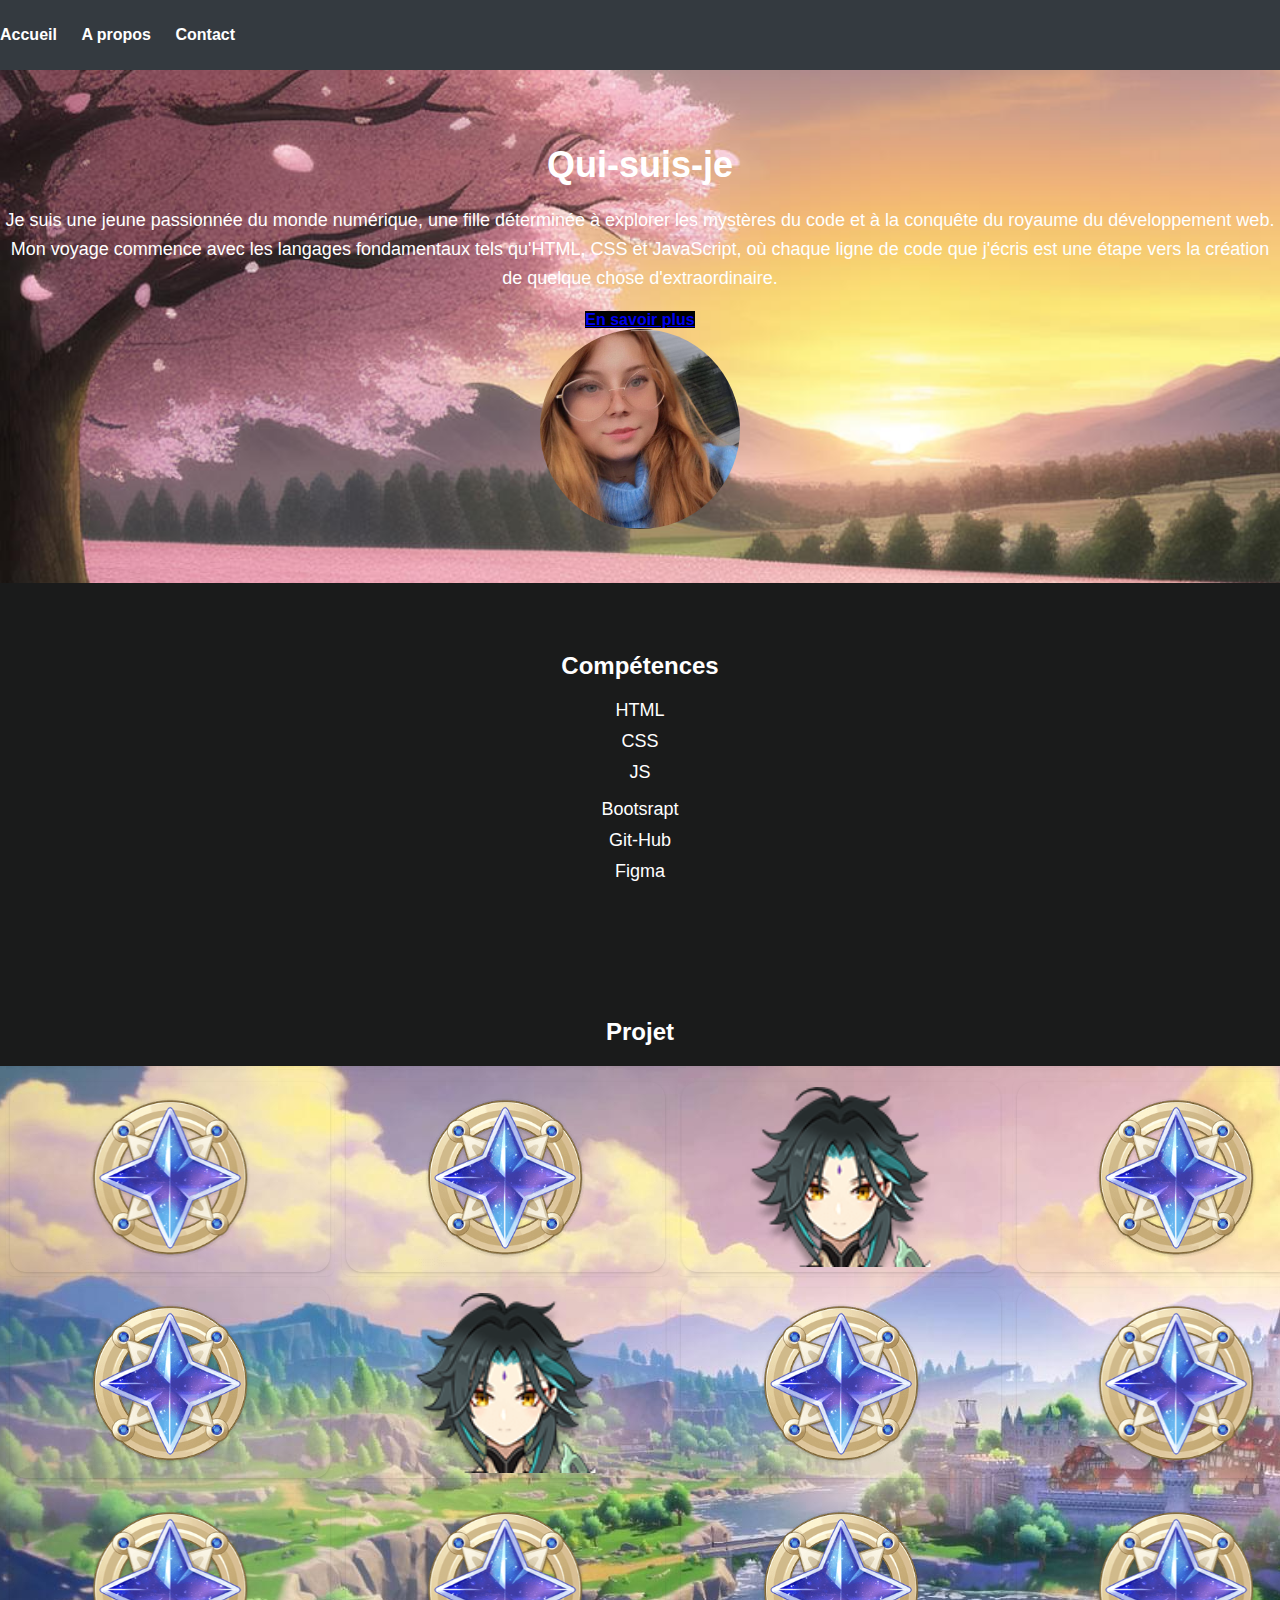
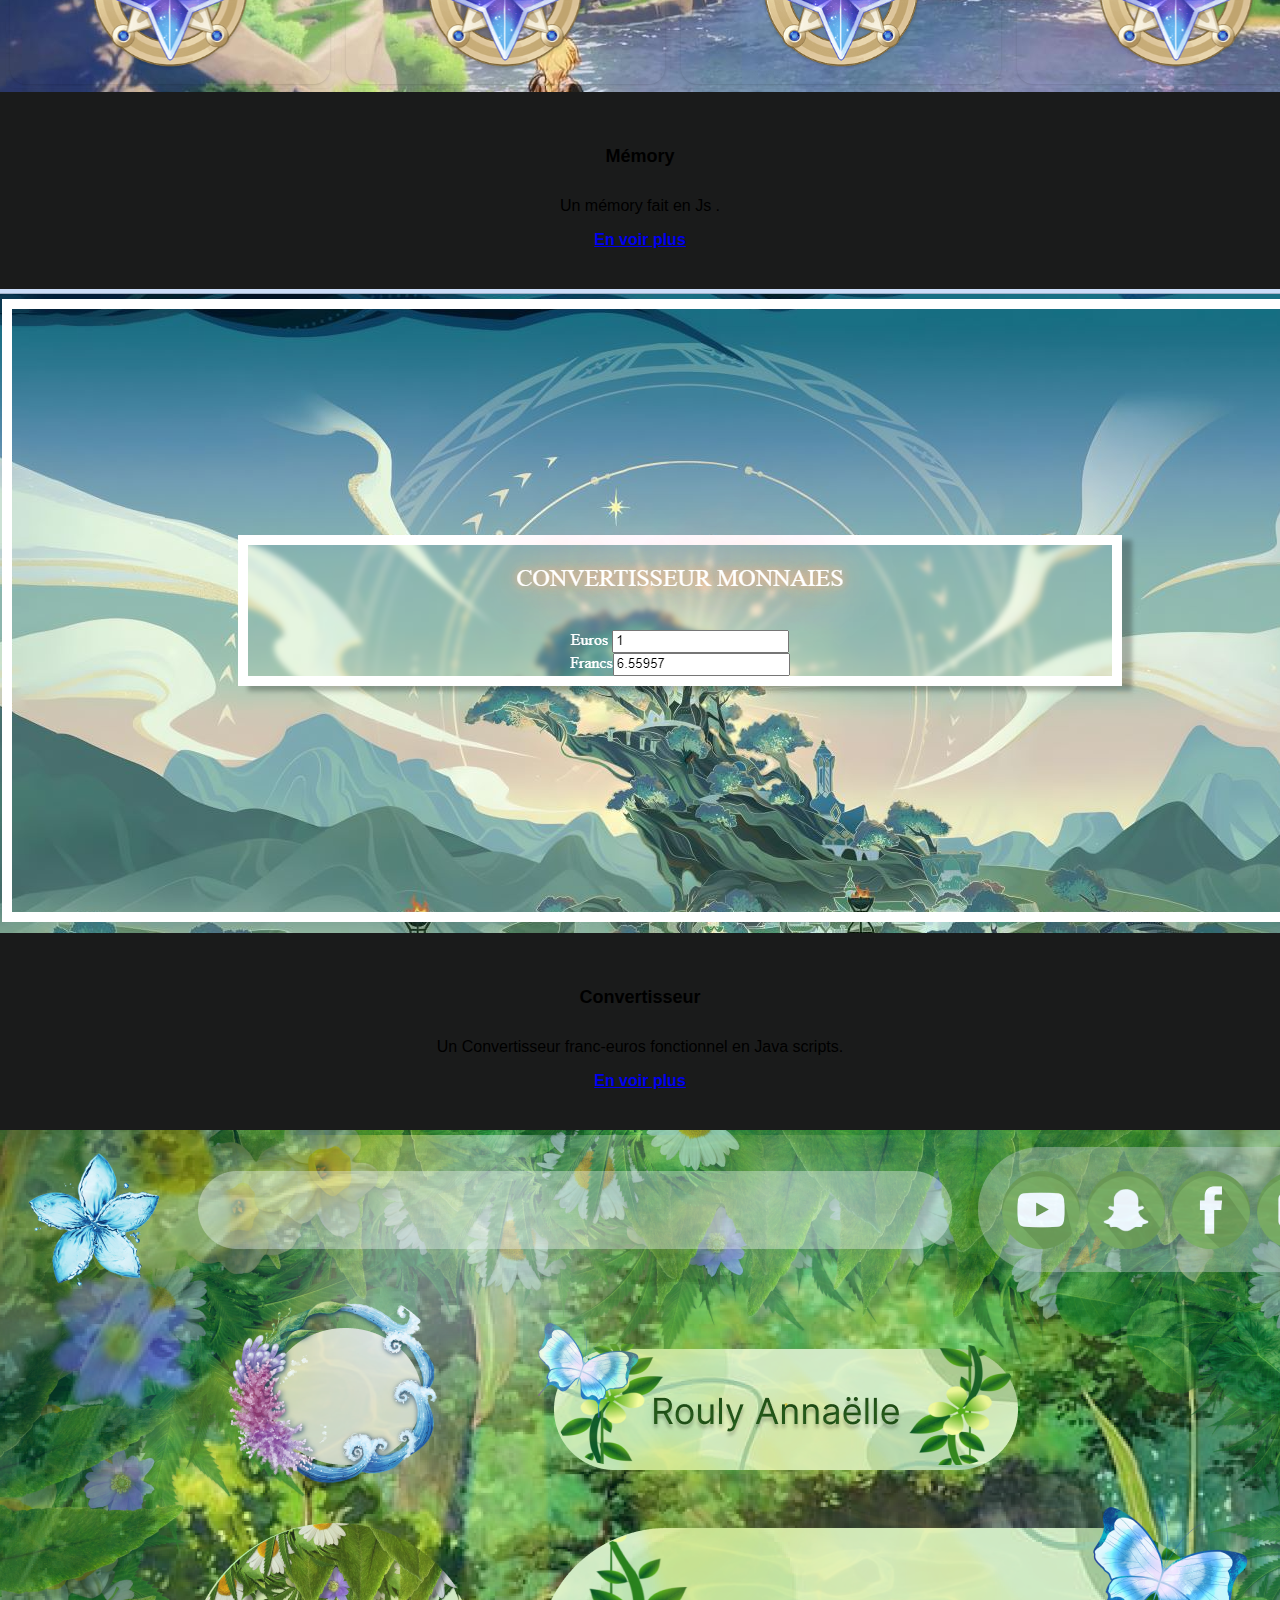
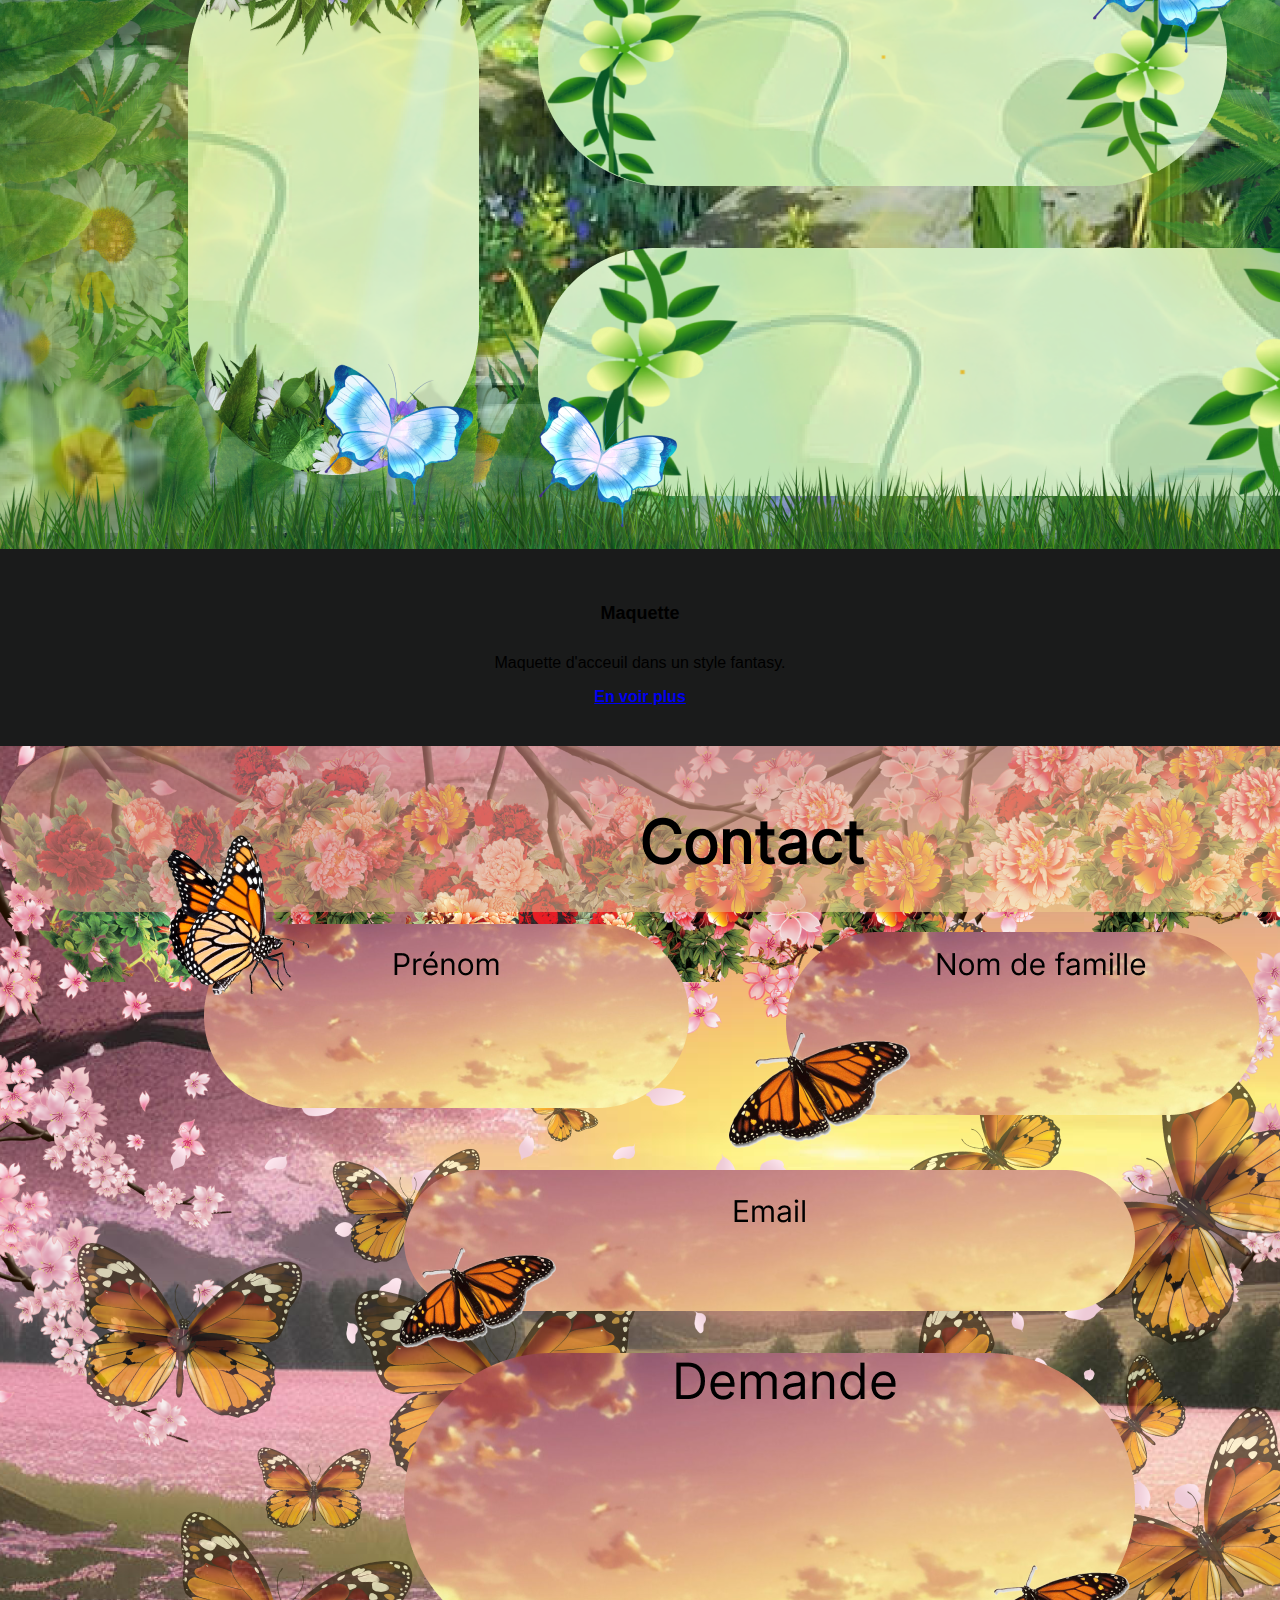
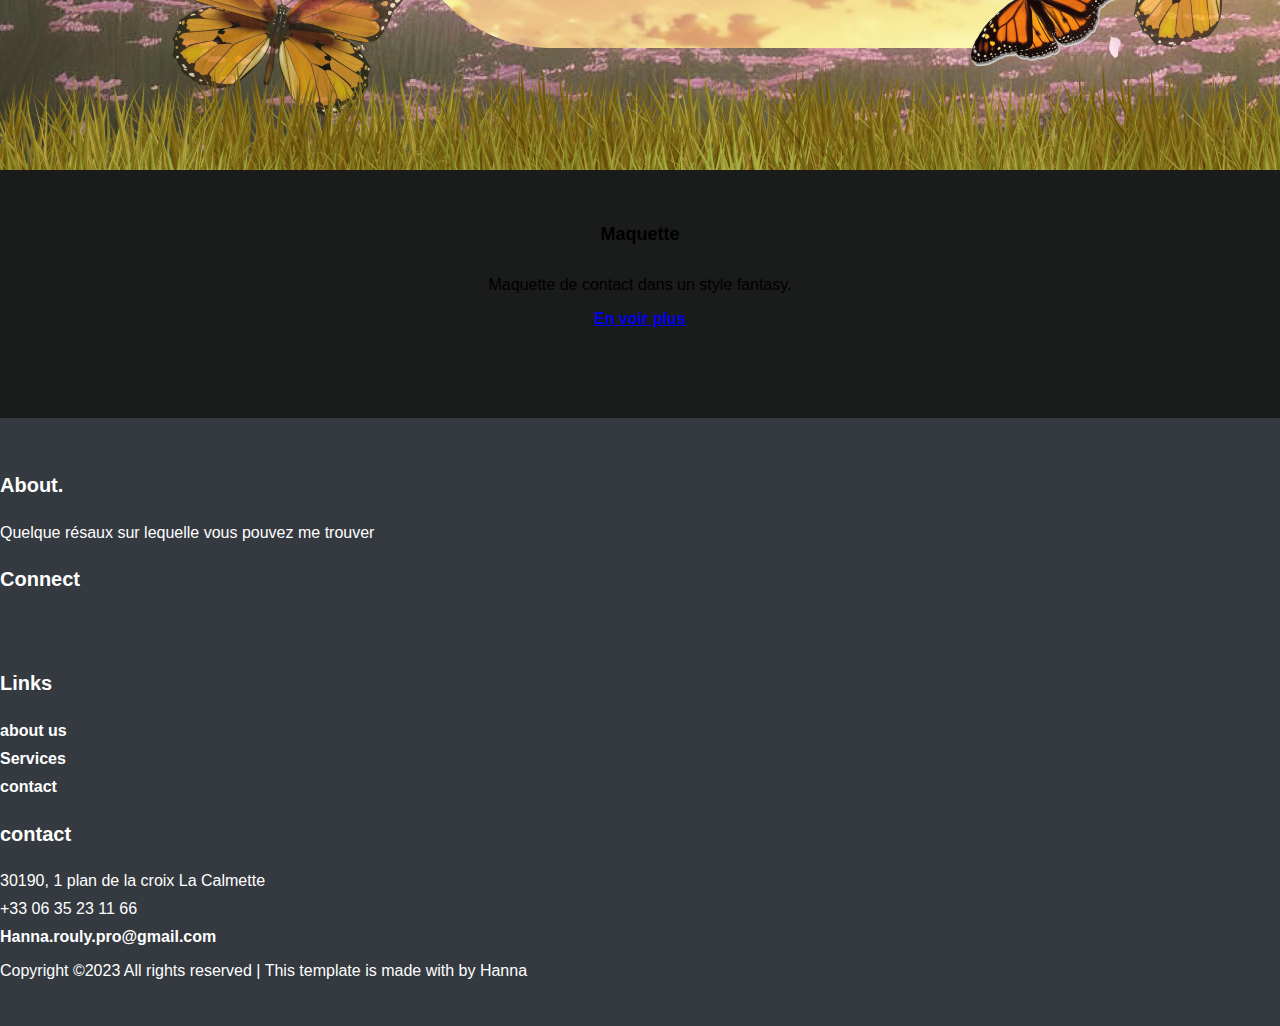
<file: acceuil/index.html>
<!DOCTYPE html>
<html lang="en">
<head>
    <meta charset="UTF-8">
    <meta name="viewport" content="width=device-width, initial-scale=1.0">
    <link rel="stylesheet" href="https://cdnjs.cloudflare.com/ajax/libs/bootstrap/5.0.1/css/bootstrap.min.css" integrity="sha512-Ez0cGzNzHR1tYAv56860NLspgUGuQw16GiOOp/I2LuTmpSK9xDXlgJz3XN4cnpXWDmkNBKXR/VDMTCnAaEooxA==" crossorigin="anonymous" referrerpolicy="no-referrer" />
    <link rel="stylesheet" href="https://cdn.jsdelivr.net/npm/bootstrap-icons@1.11.1/font/bootstrap-icons.css" integrity="sha384-4LISF5TTJX/fLmGSxO53rV4miRxdg84mZsxmO8Rx5jGtp/LbrixFETvWa5a6sESd" crossorigin="anonymous">
    <link rel="stylesheet" href="style.css">
    <title>Document</title>
</head>
<body>
    <header>
        <div class="container">
            <div class="row">
                <div class="col-12">
                    <ul>
                        <li>
                            <a href="../acceuil/index.html">Accueil</a>
                        </li>
                        <li>
                            <a href="../about/propos.html">A propos</a>
                        </li>
                        <li>
                            <a href="../Brief bateau/brief2/contact/contact.html">Contact</a>
                        </li>
                    </ul>
                </div>
            </div>
        </div>
    </header>
    <section class="about">
        <div class="container">
            <div class="row">
                <div class="col-12 col-md-6">
                    <h1>Qui-suis-je</h1>
                    <p>Je suis une jeune passionnée du monde numérique, une fille déterminée à explorer les mystères du code et à la conquête du royaume du développement web. Mon voyage commence avec les langages fondamentaux tels qu'HTML, CSS et JavaScript, où chaque ligne de code que j'écris est une étape vers la création de quelque chose d'extraordinaire.</p>
                    <a class="btn btn-primary" href="a-propos.html">En savoir plus</a>
                </div> 
                <div class="col-12 col-md-6">
                    <img class="cover rounded-2" src="../Image/me1223.png" alt="placeholder">
                </div>           
            </div>
        </div>
    </section>
    <section class="competences">
        <div class="container">
            <div class="row">
                <div class="col-12">
                    <h2>Compétences</h2>
                </div>
            </div>
            <div class="row">
                <div class="col-12 col-md-6">
                    <ul>
                        <li>HTML</li>
                        <li>CSS</li>
                        <li>JS</li>
                    </ul>
                </div>
                <div class="col-12 col-md-6">
                    <ul>
                        <li>Bootsrapt</li>
                        <li>Git-Hub</li>
                        <li>Figma</li>
                    </ul>
                </div>
            </div>
        </div>
    </section>
    <section class="projet">
        <div class="container">
            <div class="row">
                <div class="col-12">
                    <h2>Projet</h2>
                </div>
            </div>
            <div class="row">
                <div class="col-12 col-md-3">
                    <div class="card">
                        <img src="../Image/Capture d'écran 2023-11-16 151250.png" class="card-img-top" alt="...">
                        <div class="card-body">
                          <h5 class="card-title">Mémory</h5>
                          <p class="card-text">Un mémory fait en Js .</p>
                          <a href="#" class="btn btn-primary">En voir plus</a>                
                        </div>
                    </div>                
                </div>
                <div class="col-12 col-md-3">
                    <div class="card">
                        <img src="../Image/Capture d'écran 2023-11-16 151623.png" class="card-img-top" alt="...">
                        <div class="card-body">
                          <h5 class="card-title">Convertisseur</h5>
                          <p class="card-text">Un Convertisseur franc-euros fonctionnel en Java scripts.</p>
                          <a href="#" class="btn btn-primary">En voir plus</a>                
                        </div>
                    </div>                
                </div>
                <div class="col-12 col-md-3">
                    <div class="card">
                        <img src="../Image/Desktop - 1.png" class="card-img-top" alt="...">
                        <div class="card-body">
                          <h5 class="card-title">Maquette</h5>
                          <p class="card-text">Maquette d'acceuil dans un style fantasy.</p>
                          <a href="#" class="btn btn-primary">En voir plus</a>                
                        </div>
                    </div>                
                </div>
                <div class="col-12 col-md-3">
                    <div class="card">
                        <img src="../Image/Desktop - 2.png" class="card-img-top" alt="...">
                        <div class="card-body">
                          <h5 class="card-title">Maquette</h5>
                          <p class="card-text">Maquette de contact dans un style fantasy.</p>
                          <a href="#" class="btn btn-primary">En voir plus</a>                
                        </div>
                    </div>                
                </div>
            </div>
        </div>
    </section>
    <footer class="footer pt-3 pb-3 pt-md-5 pb-md-5">
        <div class="container">
            <div class="row mb-5"><!--ensembles des colonnes du footer-->
                <div class="col-12 col-md-4"><!--colonne des icones et le about-->
                    <h4>About.</h4>
                    <p>Quelque résaux sur lequelle vous pouvez me trouver</p>
                    <h4>Connect</h4>
                    <ul class="footer__rs">
                        <li>
                            <a href="https://icons.getbootstrap.com/icons/instagram/" title="instagram">
                                <i class="bi bi-instagram"></i>
                            </a>
                        </li>
                        <li>
                            <a href="https://icons.getbootstrap.com/icons/twitter/" title="x">
                                <i class="bi bi-twitter"></i>
                            </a>
                        </li>
                        <li>
                            <a href="https://icons.getbootstrap.com/icons/facebook/" title="facebook">
                                <i class="bi bi-facebook"></i>
                            </a>
                        </li>
                        <li>
                            <a href="https://icons.getbootstrap.com/icons/linkedin/" title=" linkedin">
                                <i class="bi bi-linkedin"></i>
                            </a>
                        </li>
                        <li>
                            <a href="https://icons.getbootstrap.com/icons/pinterest/" title="pinterest">
                                <i class="bi bi-pinterest"></i>
                            </a>
                        </li>
                        <li>
                            <a href="https://icons.getbootstrap.com/icons/dribbble/" title="dribbble">
                                <i class="bi bi-dribbble"></i>
                            </a>
                        </li>
                    </ul>
                </div>
                <div class="col-12 col-md-4">
                    <div class="row"><!--colonne du centre-->
                        <div class="col-12 col-md-6">
                            <h4>Links</h4>
                            <ul class="footer__list">
                                <li>
                                    <a href="https://preview.colorlib.com/theme/foundation2/services.html#">about us</a>
                                </li>
                                <li>
                                    <a href="https://preview.colorlib.com/theme/foundation2/services.html#">Services</a>
                                </li>
                                <li>
                                    <a href="https://preview.colorlib.com/theme/foundation2/services.html#">contact</a>
                                </li>
                            </ul>
                        </div>
                    </div>
                </div>
                <div class="col-12 col-md-4"> <!--colonne des contacts-->
                    <h4>contact</h4>
                    <ul class="footer__list">
                        <li>
                            30190, 1 plan de la croix La Calmette 
                        </li>
                        <li>
                            +33 06 35 23 11 66
                        </li>
                        <li>
                            <a href="Hanna.rouly.pro@gmail.com">
                                Hanna.rouly.pro@gmail.com
                            </a>
                        </li>
                    </ul>
                </div>
            </div>
        </div>
        <div class="container">
            <div class="row"><!--copyright-->
                <div class="col-12 text-center">
                    <p class="copyright">Copyright ©2023 All rights reserved | This template is made with <i class="bi bi-heart-fill"></i> by Hanna</a></p>
                </div>
            </div>
        </div>
    </footer>
</body>
</html>
</body>
</html>
</file>
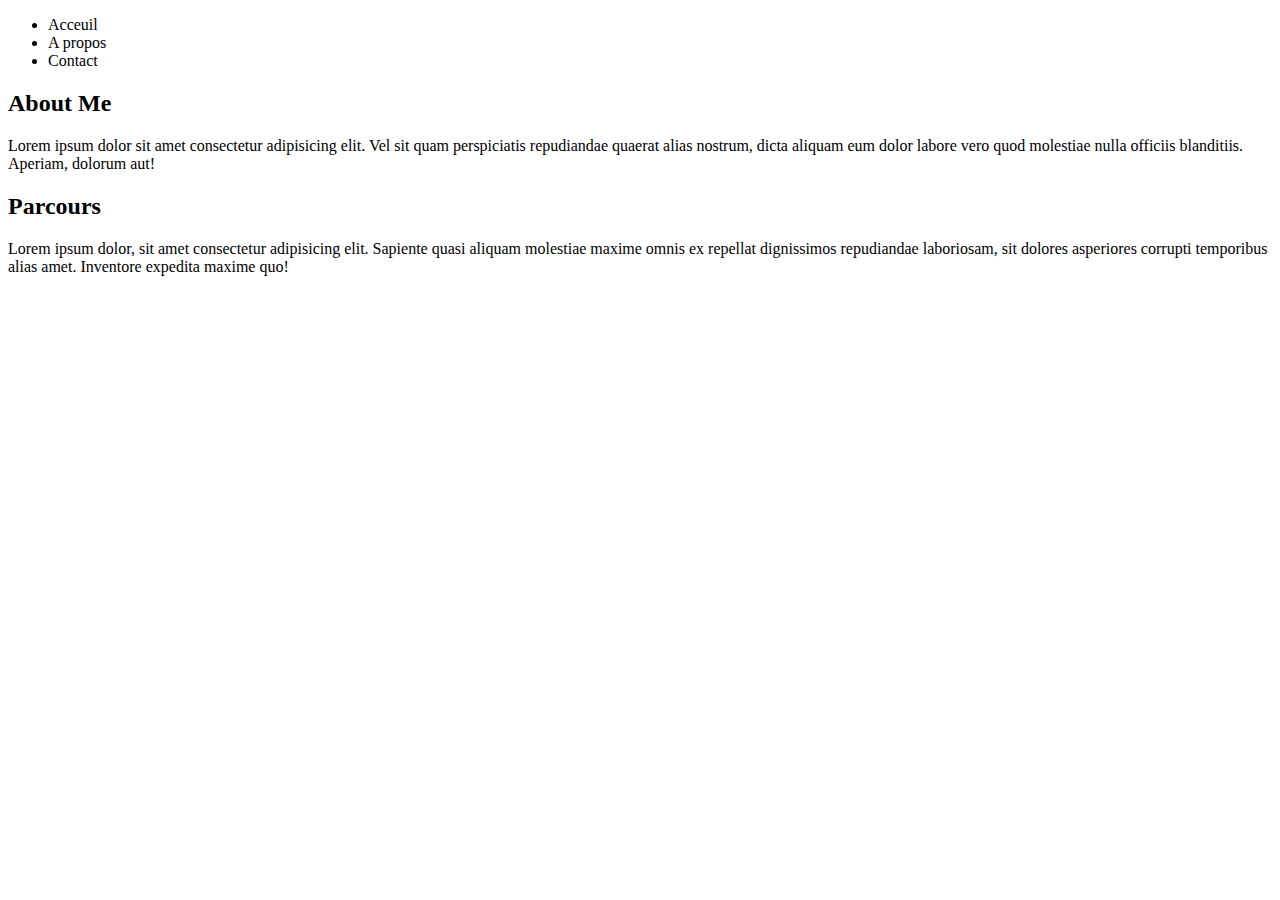
<file: about/propos.html>
<!DOCTYPE html>
<html lang="en">
<head>
    <meta charset="UTF-8">
    <meta name="viewport" content="width=device-width, initial-scale=1.0">
    <title>Document</title>
</head>
<body>
    <header class="head">
        <div class="container">
            <div class="row">
                <div class="col-12 col-md-6">
                    <ul>
                        <li>Acceuil</li>
                        <li>A propos</li>
                        <li>Contact</li>
                    </ul>
                </div>
            </div>
        </div>
    </header>
    <section class="mainsection section1">
        <div class="container">
            <div class="row">
                <div class="col-12 col-md-6">
                    <h2>About Me</h2>
                    <div class="box1">
                        <p>Lorem ipsum dolor sit amet consectetur adipisicing elit. Vel sit quam perspiciatis repudiandae quaerat alias nostrum, dicta aliquam eum dolor labore vero quod molestiae nulla officiis blanditiis. Aperiam, dolorum aut!</p>
                    </div>
                </div>
            </div>
        </div>
    </section>
    <section class="mainsection section2">
        <div class="container">
            <div class="row">
                <div class="col-12">
                    <h2>Parcours</h2>
                    <p>Lorem ipsum dolor, sit amet consectetur adipisicing elit. Sapiente quasi aliquam molestiae maxime omnis ex repellat dignissimos repudiandae laboriosam, sit dolores asperiores corrupti temporibus alias amet. Inventore expedita maxime quo!</p>
                </div>
            </div>
        </div>
    </section>
    <footer class="foot"></footer>
</body>
</html>
</file>
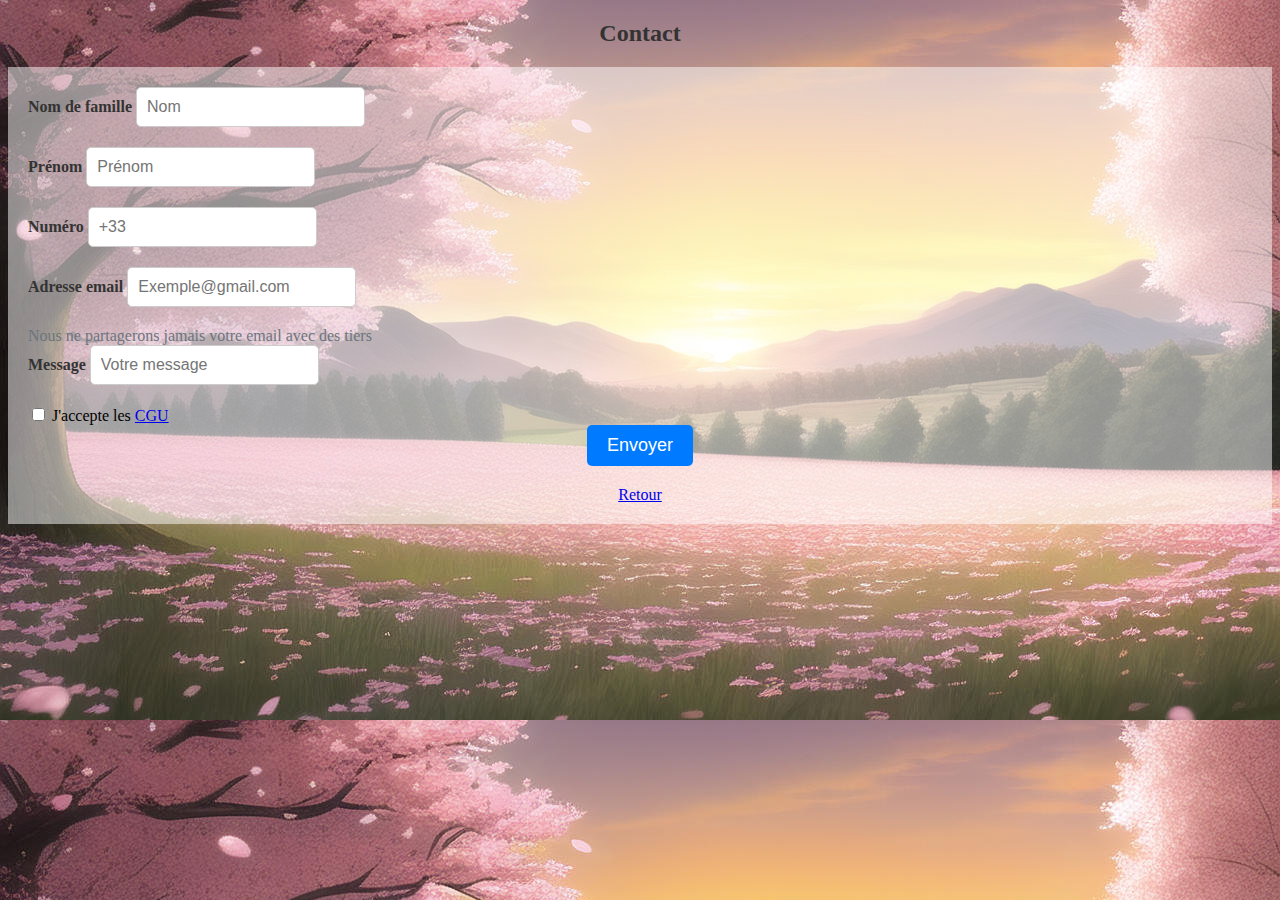
<file: contact/contact.html>
<!DOCTYPE html>
<html lang="en">
<head>
    <meta charset="UTF-8">
    <meta name="viewport" content="width=device-width, initial-scale=1.0">
    <link rel="stylesheet" href="https://cdnjs.cloudflare.com/ajax/libs/bootstrap/5.3.2/css/bootstrap.min.css" integrity="sha512-b2QcS5SsA8tZodcDtGRELiGv5SaKSk1vDHDaQRda0htPYWZ6046lr3kJ5bAAQdpV2mmA/4v0wQF9MyU6/pDIAg==" crossorigin="anonymous" referrerpolicy="no-referrer" />
    <link href="../contact/contact.css" rel="stylesheet">
    <script src="../contact/contact.js" defer></script>
    <title>Document</title>
</head>
<body>
    <header>
        <h2 class="titre">Contact</h2>
    </header>
    <section>
        <div class="container">
            <div class="row d-flex justify-content-center">
                <div class="col-12 col-md-6">
                    <form id="forme">
                        <div class="mb-3">
                          <label for="InputName1" class="form-label">Nom de famille</label>
                          <input type="text" class="form-control" id="Name1" placeholder="Nom">
                        </div>
                        <div class="mb-3">
                            <label for="InputName2" class="form-label">Prénom</label>
                            <input type="text" class="form-control" id="name2" placeholder="Prénom">
                        </div>
                        <div class="mb-3">
                            <label for="InputNuméro" class="form-label">Numéro</label>
                            <input type="number" class="form-control" id="Numéro" placeholder="+33">
                        </div>
                        <div class="mb-3">
                            <label for="exampleInputEmail1" class="form-label">Adresse email</label>
                            <input type="email" class="form-control" id="exampleInputEmail1" aria-describedby="emailHelp" placeholder="Exemple@gmail.com">
                        <div id="emailHelp" class="form-text" >Nous ne partagerons jamais votre email avec des tiers</div>
                        </div>
                        <div class="mb-3">
                            <label for="Inputmessage" class="form-label">Message</label>
                            <input type="text" class="form-control" id="Inputmessage" placeholder="Votre message">
                        </div>
                        <input type="checkbox" name="acceptecgu" required> J'accepte les <a href="lien vers les cgu">CGU</a>
                        <div class="btnconnect">
                            <button type="submit" class="btn btn-primary" onclick="verify()" >Envoyer</button>
                        </div>
                        <div id="messageerreur" class="alert" role="alert"></div>
                    </form>
                        <div class="linkcontact">
                            <a href="../pageacceuil/index.html">Retour</a>
                        </div>
                </div>
            </div>
        </div>
    </section>
</body>
</html>
</file>
<file: acceuil/style.css>
body {
    font-family: Arial, sans-serif;
    background-color: #f8f9fa;
    margin: 0;
    padding: 0;
}

header {
    background-color: #343a40;
    color: white;
    padding: 10px 0;
}

header ul {
    padding: 0;
    list-style: none;
}

header ul li {
    display: inline;
    margin-right: 20px;
}

header ul li a {
    text-decoration: none;
    color: white;
    font-weight: bold;
    transition: color 0.3s;
}

header ul li a:hover {
    color: #1d1e1f;
}

.about {
    padding: 50px 0;
    background-color: #000000;
    text-align: center;
    color: white;
    background-image: url(../Image/index_picture.jpg);
    background-size: cover;
    background-attachment: fixed;
}

.about h1 {
    font-size: 36px;
    margin-bottom: 20px;
    color: white;
}

.about p {
    font-size: 18px;
    line-height: 1.6;
    color: white;
}

.about .btn-primary {
    background-color: #000000;
    border-color: rgb(230, 78, 116), 0, 157;
    font-weight: bold;
}
.cover{
    height: 200px;
    width: 200px;
    border-radius:50%;
}
.competences {
    background-color: rgb(26, 27, 27);
    padding: 50px 0;
    text-align: center;
    color: white;
}

.competences h2 {
    font-size: 24px;
    color: white;
}

.competences ul {
    padding: 0;
    list-style: none;
}

.competences ul li {
    font-size: 18px;
    margin-bottom: 10px;
}

.projet {
    padding: 50px 0;
    background-color: rgb(26, 27, 27);
    text-align: center;
}

.projet h2 {
    font-size: 24px;
    color: white;
}

.card {
    margin-bottom: 20px;
    border: none;
}

.card-title {
    font-size: 18px;
    font-weight: bold;
}

.card-text {
    font-size: 16px;
}

.card-body {
    padding: 20px;
}

.card a.btn-primary {
    background-color: rgb(223, 110, 167), 0, 140;
    border-color: #19191a;
    font-weight: bold;
}

.footer {
    background-color: #343a40;
    color: white;
    padding-top: 30px;
    padding-bottom: 30px;
}

.footer h4 {
    font-size: 20px;
    font-weight: bold;
}

.footer p {
    font-size: 16px;
}

.footer__rs {
    padding: 0;
    list-style: none;
    margin-top: 20px;
}

.footer__rs li {
    display: inline;
    margin-right: 10px;
}

.footer__rs li a {
    text-decoration: none;
    color: white;
    font-size: 24px;
}

.footer__list {
    padding: 0;
    list-style: none;
}

.footer__list li {
    font-size: 16px;
    margin-bottom: 10px;
}

.footer__list li a {
    text-decoration: none;
    color: white;
    font-weight: bold;
}

@media (max-width: 768px) {
    header ul li {
        margin-right: 10px;
    }

    .about h1 {
        font-size: 24px;
    }

    .about p {
        font-size: 16px;
    }

    .competences h2 {
        font-size: 20px;
    }

    .competences ul li {
        font-size: 16px;
    }

    .projet h2 {
        font-size: 20px;
    }

    .card-title {
        font-size: 16px;
    }

    .card-text {
        font-size: 14px;
    }

    .footer h4 {
        font-size: 18px;
    }

    .footer p {
        font-size: 14px;
    }

    .footer__rs li a {
        font-size: 20px;
    }

    .footer__list li {
        font-size: 14px;
    }
}
</file>
<file: contact/contact.css>
body{
    background-image: url(../Image/index_picture.jpg);
}



.container {
    padding: 20px;
    position: relative;
}

.container::before {
    content: "";
    position: absolute;
    top: 0;
    left: 0;
    width: 100%;
    height: 100%;
    background-color: rgba(255, 255, 255, 0.5);
    z-index: -1;
}

.titre {
    text-align: center;
    margin-top: 20px;
    font-size: 24px;
    color: #333;
}

.form-label {
    font-weight: bold;
    color: #333;
}

.form-control {
    margin-bottom: 20px;
    padding: 10px;
    border: 1px solid #ccc;
    border-radius: 5px;
    font-size: 16px;
}

.form-text {
    color: #6c757d;
}

.btnconnect {
    text-align: center;
}

.linkcontact {
    text-align: center;
    margin-top: 20px;
}

.alert {
    display: none;
    margin-top: 20px;
    text-align: center;
    background-color: #f8d7da;
    color: #721c24;
    border: 1px solid #f5c6cb;
    border-radius: 5px;
    padding: 10px;
}

.btn-primary {
    background-color: #007bff;
    color: #fff;
    border: none;
    border-radius: 5px;
    padding: 10px 20px;
    font-size: 18px;
    cursor: pointer;
    transition: background-color 0.3s;
}

.btn-primary:hover {
    background-color: #0056b3;
}

@media (max-width: 768px) {
    .col-12.col-md-6 {
        flex-basis: 100%;
        max-width: 100%;
    }
}
</file>
